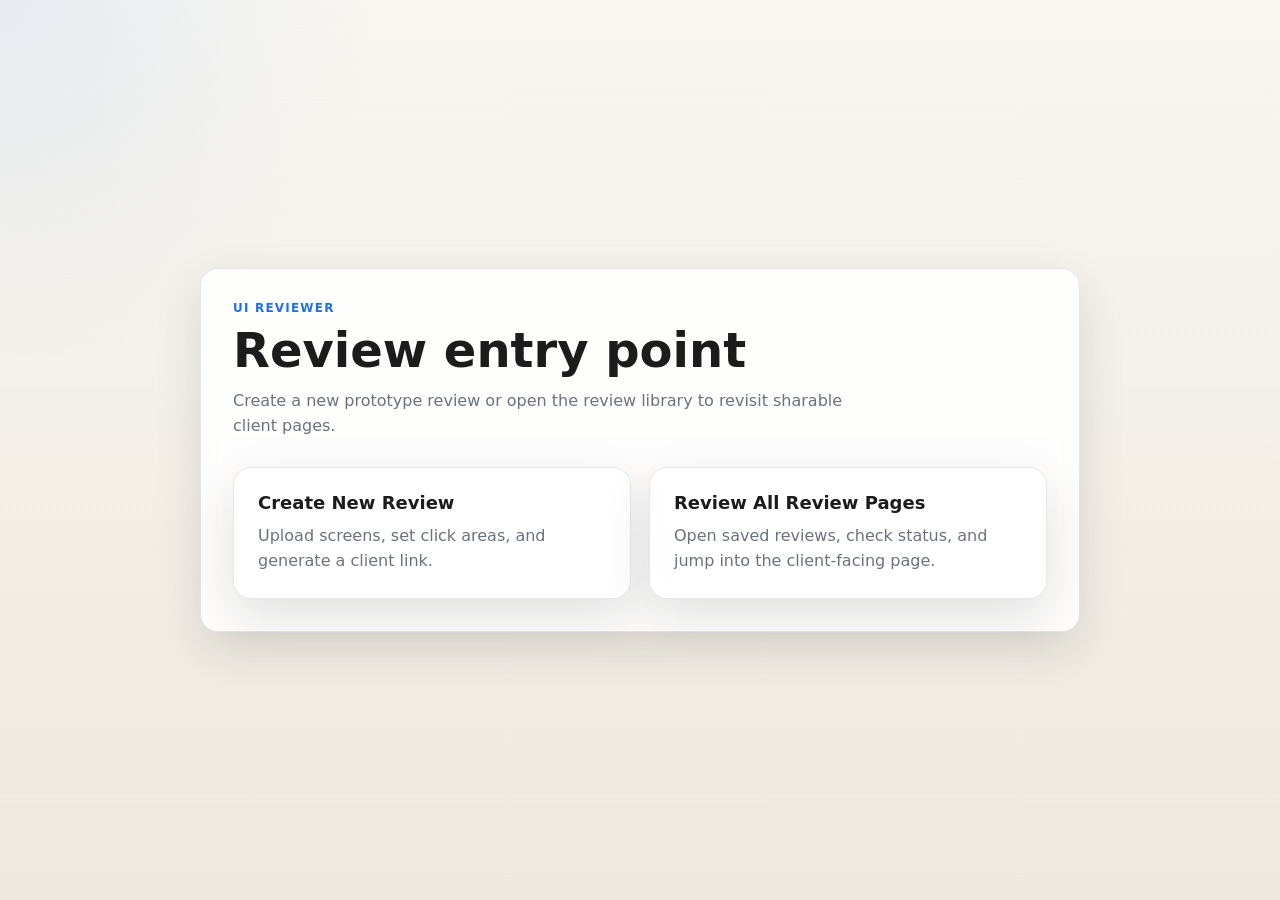
<file: index.html>
<!DOCTYPE html>
<html lang="en">
<head>
  <meta charset="UTF-8">
  <meta name="viewport" content="width=device-width, initial-scale=1.0">
  <title>UI Reviewer</title>
  <link rel="stylesheet" href="./styles.css">
</head>
<body>
  <main class="home-shell">
    <section class="home-card panel">
      <p class="home-eyebrow">UI Reviewer</p>
      <h1>Review entry point</h1>
      <p class="home-copy">Create a new prototype review or open the review library to revisit sharable client pages.</p>
      <div class="home-actions">
        <a class="home-action panel" href="./create-review.html">
          <strong>Create New Review</strong>
          <span>Upload screens, set click areas, and generate a client link.</span>
        </a>
        <a class="home-action panel" href="./reviews.html">
          <strong>Review All Review Pages</strong>
          <span>Open saved reviews, check status, and jump into the client-facing page.</span>
        </a>
      </div>
    </section>
  </main>
</body>
</html>
</file>
<file: styles.css>
:root {
  --bg: #eee9df;
  --panel: rgba(255, 255, 255, 0.88);
  --line: rgba(17, 24, 39, 0.1);
  --text: #1c1c1c;
  --muted: #6a7280;
  --accent: #1f6feb;
  --accent-soft: rgba(31, 111, 235, 0.14);
  --shadow: 0 18px 48px rgba(20, 24, 35, 0.12);
  --radius: 18px;
}

* {
  box-sizing: border-box;
}

body {
  margin: 0;
  min-height: 100vh;
  font-family: Inter, ui-sans-serif, system-ui, -apple-system, BlinkMacSystemFont, "Segoe UI", sans-serif;
  color: var(--text);
  background:
    radial-gradient(circle at top left, rgba(31, 111, 235, 0.08), transparent 24%),
    linear-gradient(180deg, #f8f6f1 0%, var(--bg) 100%);
}

a {
  color: inherit;
  text-decoration: none;
}

.home-shell,
.reviews-shell {
  min-height: 100vh;
  padding: 24px;
}

.home-shell {
  display: flex;
  align-items: center;
  justify-content: center;
}

.home-card {
  width: min(100%, 880px);
  padding: 32px;
}

.home-eyebrow {
  margin: 0 0 10px;
  font-size: 12px;
  font-weight: 800;
  letter-spacing: 0.1em;
  text-transform: uppercase;
  color: var(--accent);
}

.home-card h1,
.reviews-header h1 {
  margin: 0 0 12px;
  font-size: clamp(32px, 4vw, 48px);
  line-height: 1.05;
}

.home-copy {
  margin: 0;
  max-width: 640px;
  color: var(--muted);
  font-size: 16px;
  line-height: 1.6;
}

.home-actions {
  display: grid;
  grid-template-columns: repeat(2, minmax(0, 1fr));
  gap: 18px;
  margin-top: 28px;
}

.home-action {
  display: flex;
  flex-direction: column;
  gap: 10px;
  padding: 24px;
  transition: 160ms ease;
}

.home-action:hover {
  transform: translateY(-2px);
  border-color: rgba(31, 111, 235, 0.28);
}

.home-action strong {
  font-size: 18px;
}

.home-action span {
  color: var(--muted);
  line-height: 1.6;
}

.reviews-shell {
  display: grid;
  gap: 18px;
}

.reviews-header {
  display: flex;
  align-items: flex-end;
  justify-content: space-between;
  gap: 18px;
  padding: 24px;
}

.reviews-header-actions {
  display: flex;
  gap: 10px;
  flex-wrap: wrap;
}

.reviews-grid {
  display: grid;
  grid-template-columns: repeat(auto-fill, minmax(280px, 1fr));
  gap: 18px;
}

.review-card {
  display: flex;
  flex-direction: column;
  gap: 12px;
  padding: 20px;
}

.review-card h2 {
  margin: 0;
  font-size: 20px;
}

.review-card-meta,
.review-card-slug {
  margin: 0;
  color: var(--muted);
  font-size: 13px;
  line-height: 1.5;
}

.review-card-actions {
  display: flex;
  gap: 10px;
  flex-wrap: wrap;
  margin-top: 6px;
}

.reviews-link-button {
  display: inline-flex;
  align-items: center;
  justify-content: center;
}

.reviews-empty,
.reviews-status {
  padding: 16px 18px;
}

.app {
  display: grid;
  grid-template-columns: 108px 1fr;
  gap: 18px;
  min-height: 100vh;
  padding: 18px;
}

.panel {
  background: var(--panel);
  border: 1px solid var(--line);
  border-radius: var(--radius);
  box-shadow: var(--shadow);
  backdrop-filter: blur(12px);
}

.thumb-rail {
  padding: 12px;
  overflow: auto;
}

.thumb-list {
  display: flex;
  flex-direction: column;
  gap: 10px;
}

.thumb {
  appearance: none;
  width: 100%;
  padding: 0;
  border: 0;
  background: transparent;
  cursor: pointer;
  border-radius: 14px;
  transition: 160ms ease;
}

.thumb:hover {
  transform: translateY(-1px);
}

.thumb img {
  display: block;
  width: 100%;
  aspect-ratio: 16 / 10;
  object-fit: cover;
  border-radius: 12px;
  border: 2px solid transparent;
  background: #fff;
}

.thumb.active img {
  border-color: var(--accent);
  box-shadow: 0 0 0 4px var(--accent-soft);
}

.thumb-label {
  display: flex;
  align-items: center;
  justify-content: center;
  width: 100%;
  aspect-ratio: 16 / 10;
  padding: 10px;
  border-radius: 12px;
  border: 2px solid transparent;
  background: rgba(17, 24, 39, 0.05);
  color: var(--text);
  font-size: 12px;
  font-weight: 700;
  text-align: center;
  line-height: 1.3;
}

.thumb.active .thumb-label {
  border-color: var(--accent);
  box-shadow: 0 0 0 4px var(--accent-soft);
}

.content {
  display: grid;
  grid-template-columns: minmax(0, 1.3fr) minmax(360px, 440px);
  gap: 18px;
  min-width: 0;
}

.prototype-panel {
  display: flex;
  flex-direction: column;
  gap: 14px;
  padding: 16px;
  min-width: 0;
}

.prototype-toolbar {
  display: flex;
  align-items: center;
  justify-content: flex-start;
  gap: 12px;
  flex-wrap: wrap;
}

.eyebrow {
  margin: 0 0 6px;
  font-size: 11px;
  font-weight: 700;
  letter-spacing: 0.12em;
  text-transform: uppercase;
  color: var(--accent);
}

.prototype-title {
  margin: 0;
  font-size: 18px;
  font-weight: 700;
}

.prototype-subtitle {
  margin: 0;
  color: var(--muted);
  font-size: 13px;
}

.prototype-page-number {
  font-size: 14px;
  font-weight: 600;
}

.controls,
.feedback-actions {
  display: flex;
  gap: 8px;
}

.prototype-nav {
  justify-content: center;
  padding-top: 4px;
}

.feedback-actions {
  justify-content: flex-end;
}

button.control {
  appearance: none;
  border: 0;
  border-radius: 999px;
  padding: 10px 14px;
  font: inherit;
  font-weight: 700;
  cursor: pointer;
  transition: 160ms ease;
}

button.control.primary {
  background: var(--accent);
  color: #fff;
}

button.control.secondary {
  background: rgba(17, 24, 39, 0.06);
  color: var(--text);
}

button.control:disabled {
  opacity: 0.45;
  cursor: not-allowed;
}

.device {
  display: flex;
  align-items: center;
  justify-content: center;
  flex: 1;
  min-height: 0;
  padding: 12px;
  border-radius: 20px;
  background: linear-gradient(180deg, rgba(255,255,255,0.9), rgba(242,244,247,0.85));
  border: 1px solid var(--line);
  overflow: auto;
}

.screen-shell {
  position: relative;
  width: min(100%, 1100px);
  aspect-ratio: 1440 / 900;
  border-radius: 20px;
  overflow: hidden;
  background: #fff;
  border: 1px solid rgba(17, 24, 39, 0.08);
  box-shadow: 0 18px 40px rgba(20, 24, 35, 0.16);
}

.submit-screen {
  width: min(100%, 760px);
}

.submit-card {
  background: #fff;
  border: 1px solid rgba(17, 24, 39, 0.08);
  border-radius: 20px;
  box-shadow: 0 18px 40px rgba(20, 24, 35, 0.12);
  padding: 32px;
}

.submit-copy {
  display: grid;
  gap: 12px;
}

.submit-copy p {
  margin: 0;
  color: var(--muted);
  line-height: 1.6;
}

.submit-eyebrow {
  margin: 0 0 8px;
  font-size: 12px;
  font-weight: 700;
  letter-spacing: 0.08em;
  text-transform: uppercase;
  color: var(--accent);
}

.submit-card h2 {
  margin: 0 0 12px;
  font-size: 28px;
}

.submit-card p {
  margin: 0 0 18px;
  color: var(--muted);
  line-height: 1.6;
}

.submit-list {
  margin: 0;
  padding-left: 18px;
  color: var(--text);
  line-height: 1.7;
}

.submit-meta {
  margin-top: 20px;
  display: flex;
  flex-direction: column;
  gap: 10px;
  padding: 14px;
  border-radius: 14px;
  background: rgba(17, 24, 39, 0.04);
}

.submit-meta strong {
  font-size: 15px;
}

.submit-meta span {
  color: var(--muted);
  font-size: 13px;
}

.download-pdf-link {
  appearance: none;
  width: fit-content;
  padding: 0;
  border: 0;
  background: transparent;
  color: var(--accent);
  font: inherit;
  font-weight: 700;
  cursor: pointer;
  text-decoration: underline;
  text-underline-offset: 3px;
}

.screen-shell img {
  display: block;
  width: 100%;
  height: 100%;
  object-fit: cover;
}

.hotspot {
  position: absolute;
  border: 2px dashed rgba(31, 111, 235, 0.8);
  background: rgba(31, 111, 235, 0.14);
  border-radius: 10px;
  cursor: pointer;
  transition: 160ms ease;
}

.hotspot:hover {
  background: rgba(31, 111, 235, 0.2);
  transform: scale(1.02);
}

.hotspot.editing {
  cursor: move;
  transition: none;
}

.hotspot.editing:hover {
  transform: none;
}

.hotspot[hidden] {
  display: none;
}

.hotspot-handle {
  position: absolute;
  width: 14px;
  height: 14px;
  background: var(--accent);
  border: 2px solid #fff;
  border-radius: 999px;
  box-shadow: 0 4px 10px rgba(20, 24, 35, 0.18);
}

.hotspot-handle[hidden] {
  display: none;
}

.hotspot-handle-se {
  cursor: nwse-resize;
}

.sidebar-stack {
  display: grid;
  grid-template-rows: 1fr 1fr;
  gap: 18px;
  min-width: 0;
}

.notes-panel,
.feedback-panel {
  display: flex;
  flex-direction: column;
  gap: 14px;
  padding: 16px;
  min-height: 0;
}

.section-head h2 {
  margin: 0;
  font-size: 18px;
}

.section-head p {
  margin: 6px 0 0;
  color: var(--muted);
  font-size: 13px;
  line-height: 1.5;
}

.notes-box,
.field textarea,
.field select {
  width: 100%;
  border: 1px solid var(--line);
  border-radius: 14px;
  padding: 14px;
  font: inherit;
  line-height: 1.55;
  color: var(--text);
  background: rgba(255, 255, 255, 0.75);
}

.notes-box:disabled {
  background: rgba(17, 24, 39, 0.04);
  color: var(--muted);
  cursor: not-allowed;
}

.notes-box {
  min-height: 220px;
  flex: 1;
  resize: vertical;
}

.notes-meta,
.feedback-status {
  padding: 12px 14px;
  border-radius: 14px;
  background: rgba(17, 24, 39, 0.04);
  color: var(--muted);
  font-size: 12px;
  line-height: 1.5;
}

.field {
  display: flex;
  flex-direction: column;
  gap: 6px;
}

.field span {
  font-size: 13px;
  font-weight: 600;
}

.field textarea {
  resize: vertical;
}

@media (max-width: 1180px) {
  .content {
    grid-template-columns: 1fr;
  }

  .sidebar-stack {
    grid-template-rows: none;
    grid-template-columns: 1fr;
  }
}

@media (max-width: 720px) {
  .app {
    grid-template-columns: 1fr;
  }

  .home-actions {
    grid-template-columns: 1fr;
  }

  .reviews-header {
    align-items: flex-start;
    flex-direction: column;
  }

  .thumb-rail {
    overflow: visible;
  }

  .thumb-list {
    flex-direction: row;
    overflow: auto;
  }

  .thumb {
    min-width: 92px;
  }
}
</file>
